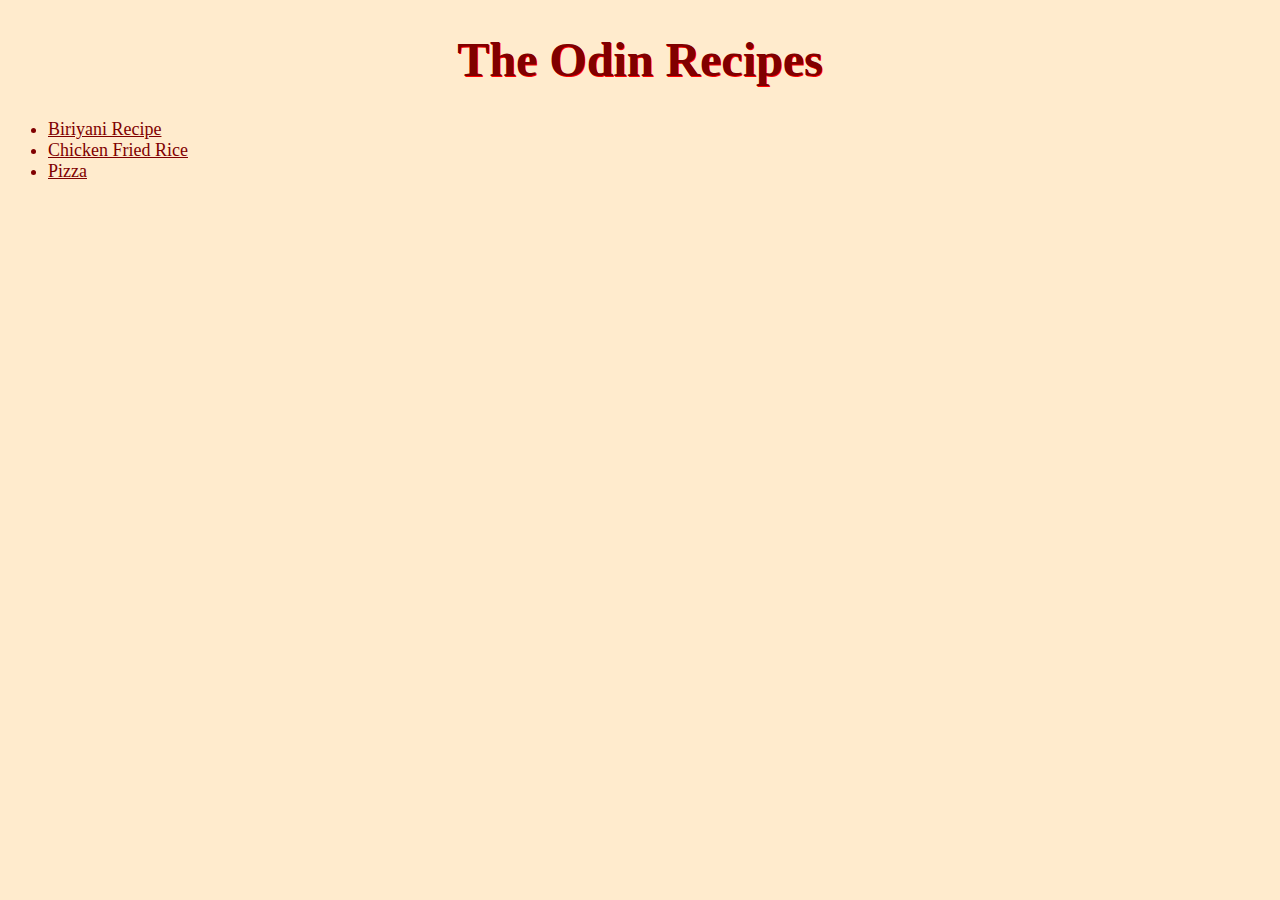
<file: index.html>
<!DOCTYPE html>
<html lang="en">
<head>
    <meta charset="UTF-8">
    <meta name="viewport" content="width=device-width, initial-scale=1.0">
    <title>Recipes</title>
    <link rel="stylesheet" href="styles/style.css">
</head>
<body>
    <h1 class="header main">The Odin Recipes</h1>
    <ul class="list">
        <li><a href="recipes/biriyani.html" rel="noreferrer">Biriyani Recipe</a><br></li>
        <li><a href="recipes/chickenfriedrice.html" rel="noreferrer">Chicken Fried Rice</a><br></li>
        <li><a href="recipes/pizza.html" rel="noreferrer">Pizza</a></li>
    </ul>
</body>
</html>
</file>
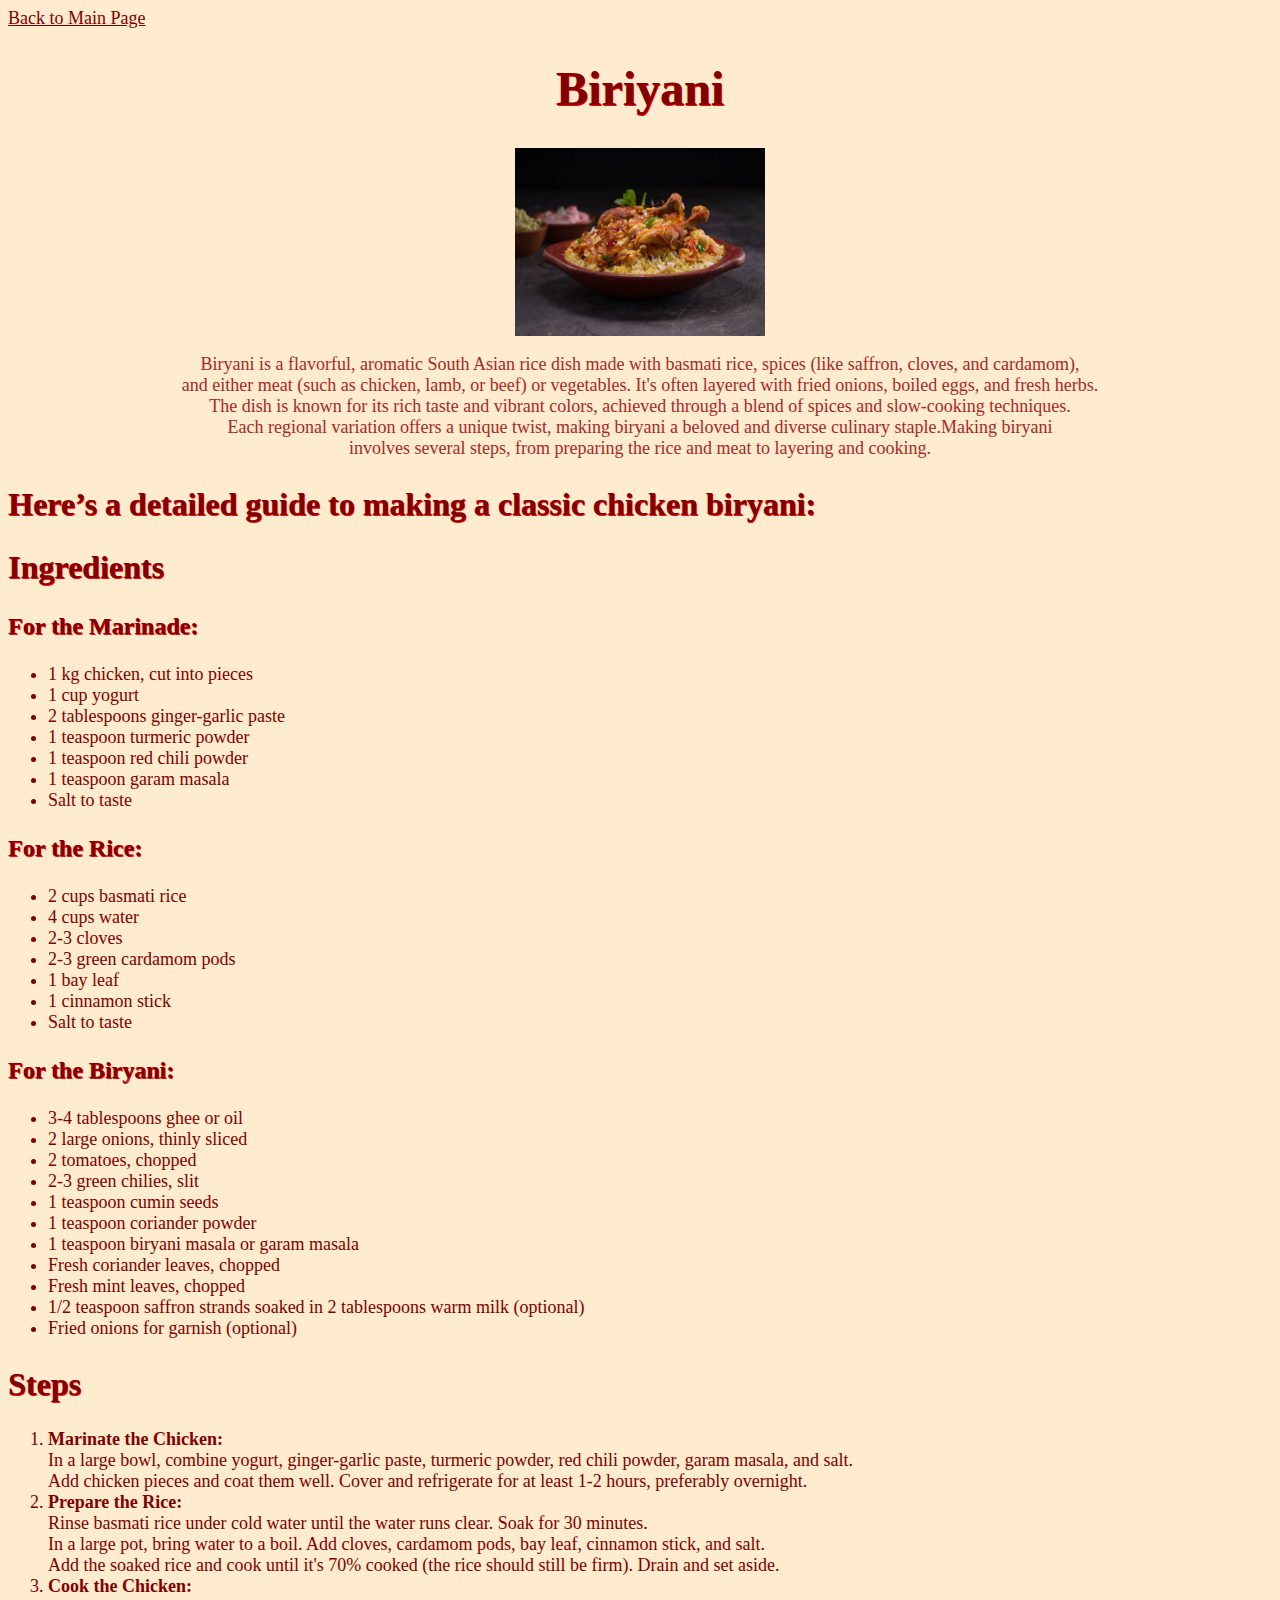
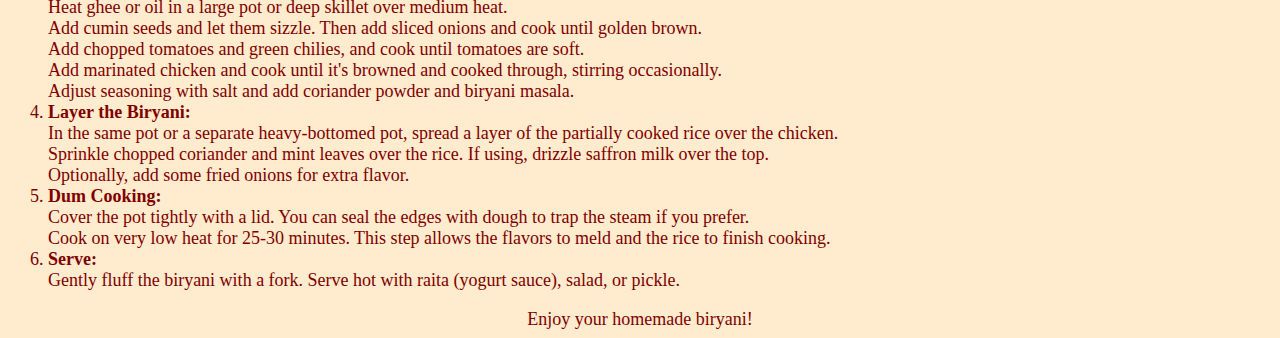
<file: recipes/biriyani.html>
<!DOCTYPE html>
<html lang="en">
<head>
    <meta charset="UTF-8">
    <meta name="viewport" content="width=device-width, initial-scale=1.0">
    <title>Recipe | Biriyani</title>
    <link rel="stylesheet" href="../styles/style.css">
</head>
<body>
    <a href="../index.html" rel="noreferrer">Back to Main Page</a>
    <h1 class="header main">Biriyani</h1>
    <img src="images/biriyani.avif" alt="Biriyani Image" width="250" height="188">
    <p class="description">
        Biryani is a flavorful, aromatic South Asian rice dish made with basmati rice, spices (like saffron, cloves, and cardamom),<br>
        and either meat (such as chicken, lamb, or beef) or vegetables. It's often layered with fried onions, boiled eggs, and fresh herbs.<br>
        The dish is known for its rich taste and vibrant colors, achieved through a blend of spices and slow-cooking techniques. <br>
        Each regional variation offers a unique twist, making biryani a beloved and diverse culinary staple.Making biryani <br>
        involves several steps, from preparing the rice and meat to layering and cooking.<br>
    </p>
    <p>
        <h2>Here’s a detailed guide to making a classic chicken biryani:</h2>
        <h2>Ingredients</h2>
        <h3>For the Marinade:</h3>
        <ul class="ingredient-list">
            <li>1 kg chicken, cut into pieces</li>
            <li>1 cup yogurt</li>
            <li>2 tablespoons ginger-garlic paste</li>
            <li>1 teaspoon turmeric powder</li>
            <li>1 teaspoon red chili powder</li>
            <li>1 teaspoon garam masala</li>
            <li>Salt to taste</li>
        </ul>

        <h3>For the Rice:</h3>
        <ul class="ingredient-list">
            <li>2 cups basmati rice</li>
            <li>4 cups water</li>
            <li>2-3 cloves</li>
            <li>2-3 green cardamom pods</li>
            <li>1 bay leaf</li>
            <li>1 cinnamon stick</li>
            <li>Salt to taste</li>
        </ul>
        
        <h3 >For the Biryani:</h3>
        <ul class="ingredient-list">
            <li>3-4 tablespoons ghee or oil</li>
            <li>2 large onions, thinly sliced</li>
            <li>2 tomatoes, chopped</li>
            <li>2-3 green chilies, slit</li>
            <li>1 teaspoon cumin seeds</li>
            <li>1 teaspoon coriander powder</li>
            <li>1 teaspoon biryani masala or garam masala</li>
            <li>Fresh coriander leaves, chopped</li>
            <li>Fresh mint leaves, chopped</li>
            <li>1/2 teaspoon saffron strands soaked in 2 tablespoons warm milk (optional)</li>
            <li>Fried onions for garnish (optional)</li>
        </ul>
        
        <h2>Steps</h2>
        <ol class="step-list">
            <li><b >Marinate the Chicken:</b><br>
            In a large bowl, combine yogurt, ginger-garlic paste, turmeric powder, red chili powder, garam masala, and salt.<br>
            Add chicken pieces and coat them well. Cover and refrigerate for at least 1-2 hours, preferably overnight.</li>
            
            <li><b >Prepare the Rice:</b><br>
            Rinse basmati rice under cold water until the water runs clear. Soak for 30 minutes.<br>
            In a large pot, bring water to a boil. Add cloves, cardamom pods, bay leaf, cinnamon stick, and salt.<br>
            Add the soaked rice and cook until it's 70% cooked (the rice should still be firm). Drain and set aside.</li>
            
            <li><b >Cook the Chicken:</b><br>
            Heat ghee or oil in a large pot or deep skillet over medium heat.<br>
            Add cumin seeds and let them sizzle. Then add sliced onions and cook until golden brown.<br>
            Add chopped tomatoes and green chilies, and cook until tomatoes are soft.<br>
            Add marinated chicken and cook until it's browned and cooked through, stirring occasionally. <br>
            Adjust seasoning with salt and add coriander powder and biryani masala.
            </li>
            

            <li><b >Layer the Biryani:</b><br>
            In the same pot or a separate heavy-bottomed pot, spread a layer of the partially cooked rice over the chicken.<br>
            Sprinkle chopped coriander and mint leaves over the rice. If using, drizzle saffron milk over the top.<br>
            Optionally, add some fried onions for extra flavor.
            </li>
            
            <li><b >Dum Cooking:</b><br>
            Cover the pot tightly with a lid. You can seal the edges with dough to trap the steam if you prefer.<br>
            Cook on very low heat for 25-30 minutes. This step allows the flavors to meld and the rice to finish cooking.
            </li>


            <li><b>Serve:</b><br>
            Gently fluff the biryani with a fork. Serve hot with raita (yogurt sauce), salad, or pickle.<br>
            </li>
        </ol>
        <div class="end-message">Enjoy your homemade biryani!<br></div>
</body>
</html>
</file>
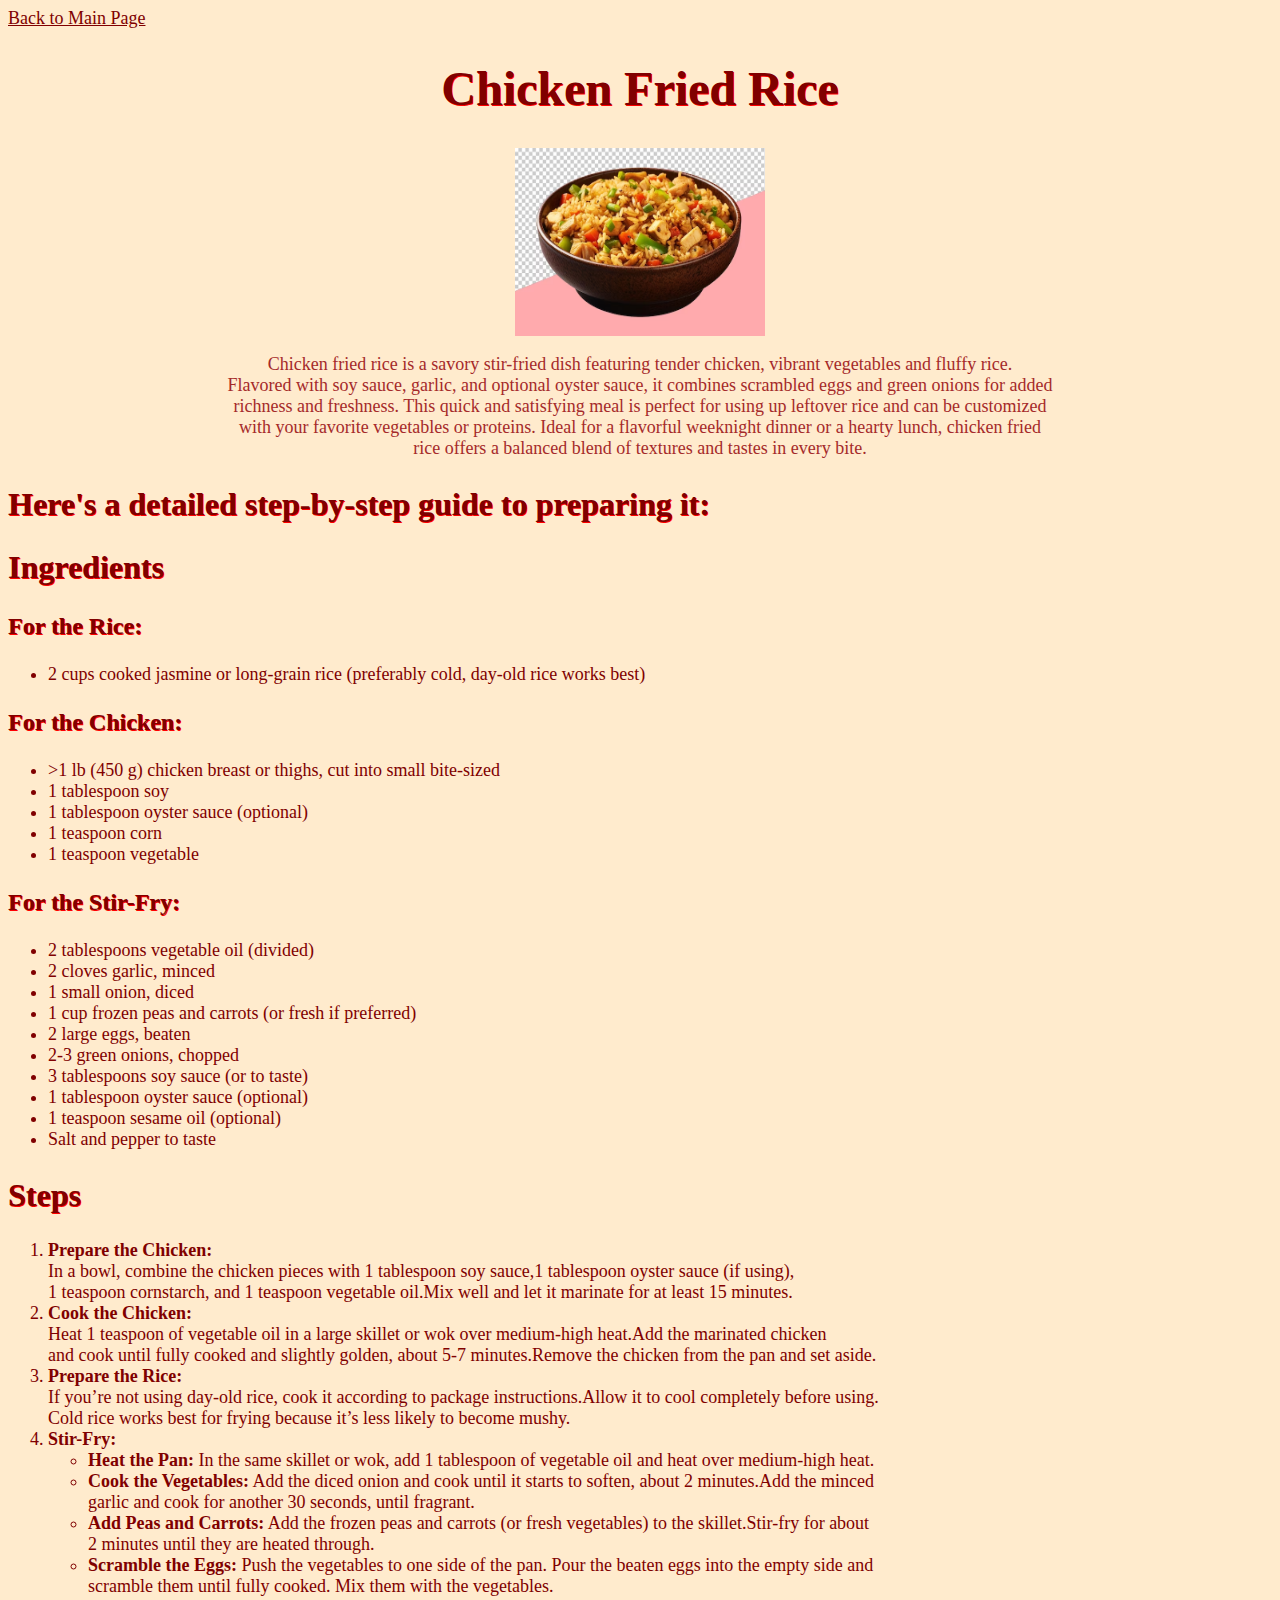
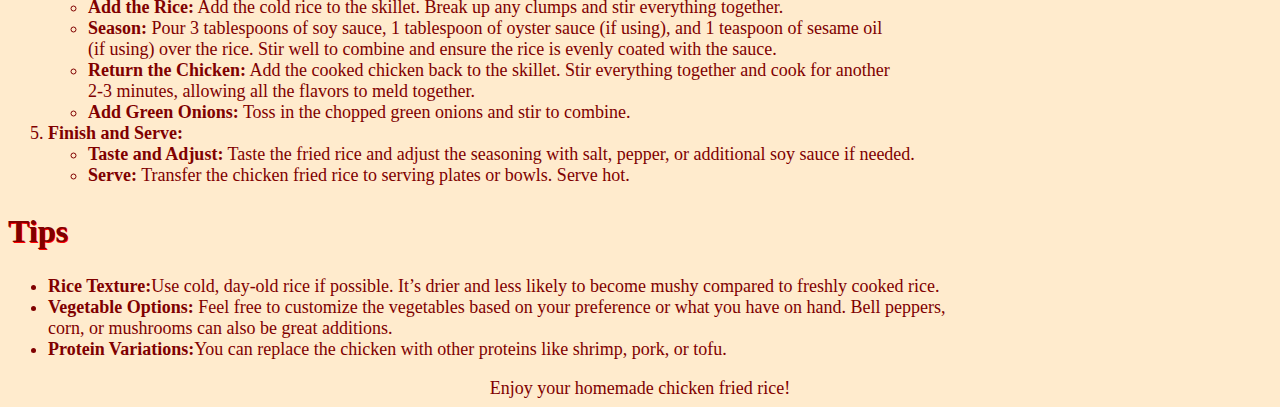
<file: recipes/chickenfriedrice.html>
<!DOCTYPE html>
<html lang="en">
<head>
    <meta charset="UTF-8">
    <meta name="viewport" content="width=device-width, initial-scale=1.0">
    <title>Recipes | Chicken Fried Rice</title>
    <link rel="stylesheet" href="../styles/style.css">
</head>
<body>
    <a href="../index.html" rel="noreferrer">Back to Main Page</a>
    <h1 class="header main">Chicken Fried Rice</h1>
    <img src="images/chicken-fried-rice.avif" alt="ChickenFriedRice Image" width="250" height="188">    
    <p class="description">
        Chicken fried rice is a savory stir-fried dish featuring tender chicken, vibrant vegetables and fluffy rice.<br>
        Flavored with soy sauce, garlic, and optional oyster sauce, it combines scrambled eggs and green onions for added<br>
        richness and freshness. This quick and satisfying meal is perfect for using up leftover rice and can be customized<br>
        with your favorite vegetables or proteins. Ideal for a flavorful weeknight dinner or a hearty lunch, chicken fried<br>
        rice offers a balanced blend of textures and tastes in every bite.
    </p>
    <p>
        <h2>Here's a detailed step-by-step guide to preparing it:</h2>
        <h2>Ingredients</h2>
        <h3>For the Rice:</h3>
        <ul class="ingredient-list">
            <li>2 cups cooked jasmine or long-grain rice (preferably cold, day-old rice works best)</li>
        </ul>
        
        <h3>For the Chicken:</h3>
        <ul class="ingredient-list">
            <li>>1 lb (450 g) chicken breast or thighs, cut into small bite-sized</li>
            <li>1 tablespoon soy</li>
            <li>1 tablespoon oyster sauce (optional)</li>
            <li>1 teaspoon corn</li>
            <li>1 teaspoon vegetable</li>
        </ul>
        
        <h3>For the Stir-Fry:</h3>
        <ul class="ingredient-list">
            <li>2 tablespoons vegetable oil (divided)</li>
            <li>2 cloves garlic, minced</li>
            <li>1 small onion, diced</li>
            <li>1 cup frozen peas and carrots (or fresh if preferred)</li>
            <li>2 large eggs, beaten</li>
            <li>2-3 green onions, chopped</li>
            <li>3 tablespoons soy sauce (or to taste)</li>
            <li>1 tablespoon oyster sauce (optional)</li>
            <li>1 teaspoon sesame oil (optional)</li>
            <li>Salt and pepper to taste</li>
        </ul>

        <h2>Steps</h2>
        <ol class="step-list">
            <li><b >Prepare the Chicken:</b><br>
            In a bowl, combine the chicken pieces with 1 tablespoon soy sauce,1 tablespoon oyster sauce (if using),<br>
            1 teaspoon cornstarch, and 1 teaspoon vegetable oil.Mix well and let it marinate for at least 15 minutes.</li>
            
            <li><b >Cook the Chicken:</b><br> 
            Heat 1 teaspoon of vegetable oil in a large skillet or wok over medium-high heat.Add the marinated chicken <br>
            and cook until fully cooked and slightly golden, about 5-7 minutes.Remove the chicken from the pan and set aside.</li>
            
            <li><b >Prepare the Rice:</b><br>
            If you’re not using day-old rice, cook it according to package instructions.Allow it to cool completely before using.<br>
             Cold rice works best for frying because it’s less likely to become mushy.</li>

            <li><b >Stir-Fry:</b><br>
                <ul>
                    <li><b>Heat the Pan:</b> In the same skillet or wok, add 1 tablespoon of vegetable oil 
                    and heat over medium-high heat.</li>
                    <li><b>Cook the Vegetables:</b> Add the diced onion and cook until it starts to soften, about 2 minutes.Add the minced <br>
                    garlic and cook for another 30 seconds, until fragrant.</li>
                    <li><b>Add Peas and Carrots:</b> Add the frozen peas and carrots (or fresh vegetables) to the skillet.Stir-fry for about <br>
                    2 minutes until they are heated through.</li>
                    <li><b>Scramble the Eggs:</b> Push the vegetables to one side of the pan. Pour the beaten eggs into the empty side and <br>
                    scramble them until fully cooked. Mix them with the vegetables.</li>
                    <li><b>Add the Rice:</b> Add the cold rice to the skillet. Break up any clumps and stir everything together.</li>
                    <li><b>Season:</b> Pour 3 tablespoons of soy sauce, 1 tablespoon of oyster sauce (if using), and 1 teaspoon of sesame oil<br> 
                    (if using) over the rice. Stir well to combine and ensure the rice is evenly coated with the sauce.</li>
                    <li><b>Return the Chicken:</b> Add the cooked chicken back to the skillet. Stir everything together and cook for another<br> 
                    2-3 minutes, allowing all the flavors to meld together.</li>
                    <li><b>Add Green Onions:</b> Toss in the chopped green onions and stir to combine.</li>
                </ul>
            </li>
            
            <li><b >Finish and Serve:</b><br>
                <ul>
                    <li><b>Taste and Adjust:</b> Taste the fried rice and adjust the seasoning with salt, pepper, or additional soy sauce if needed.</li>
                    <li><b>Serve:</b> Transfer the chicken fried rice to serving plates or bowls. Serve hot.</li>
                </ul>
            </li>
        </ol>
    </p>
        <p>
        <h2 class="footer-heading">Tips</h2>
        <ul class="footer">
            <li class="footer items"><b>Rice Texture:</b>Use cold, day-old rice if possible. It’s drier and less likely to become mushy compared to freshly cooked rice.</li>
            <li class="footer items"><b>Vegetable Options:</b> Feel free to customize the vegetables based on your preference or what you have on hand. Bell peppers,<br> 
            corn, or mushrooms can also be great additions.</li>
            <li class="footer items"><b>Protein Variations:</b>You can replace the chicken with other proteins like shrimp, pork, or tofu.</li>
        </ul>
        </p>

        <div class="end-message">Enjoy your homemade chicken fried rice!</div>
</body>
</html>
</file>
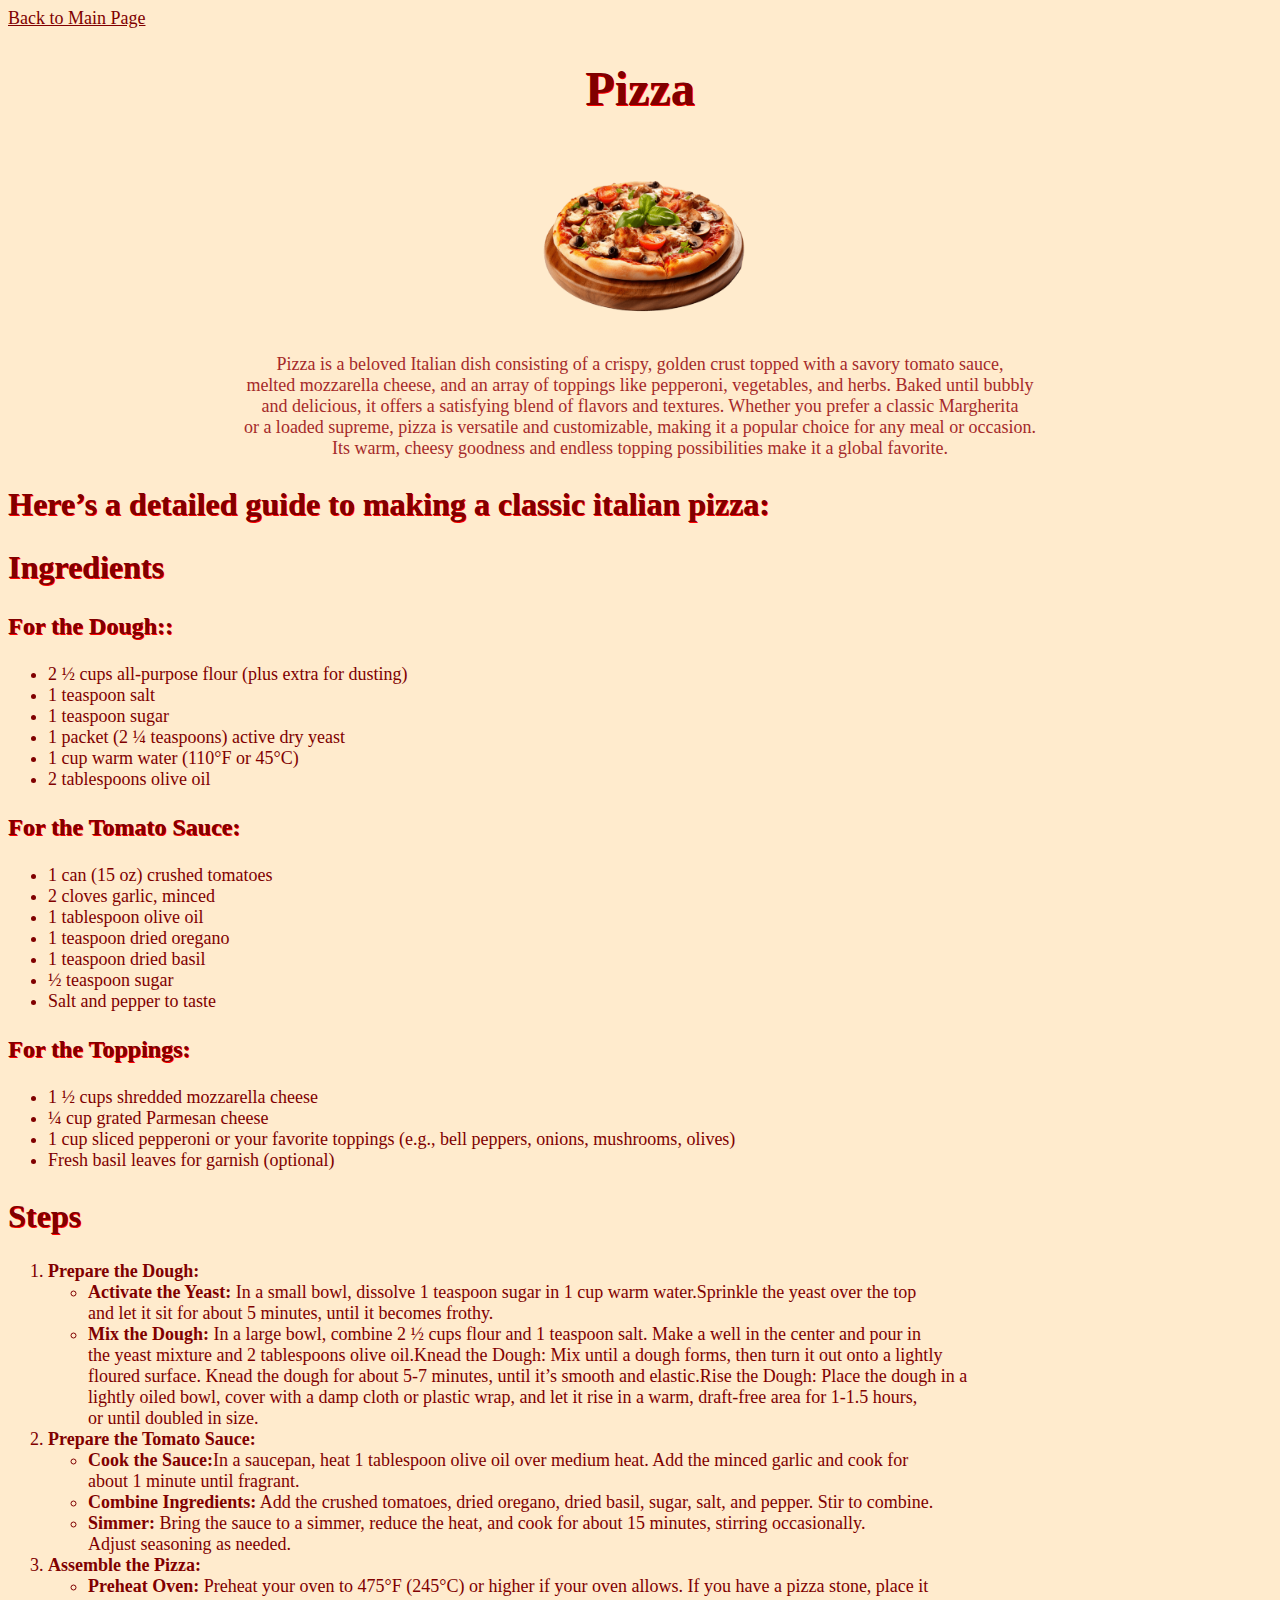
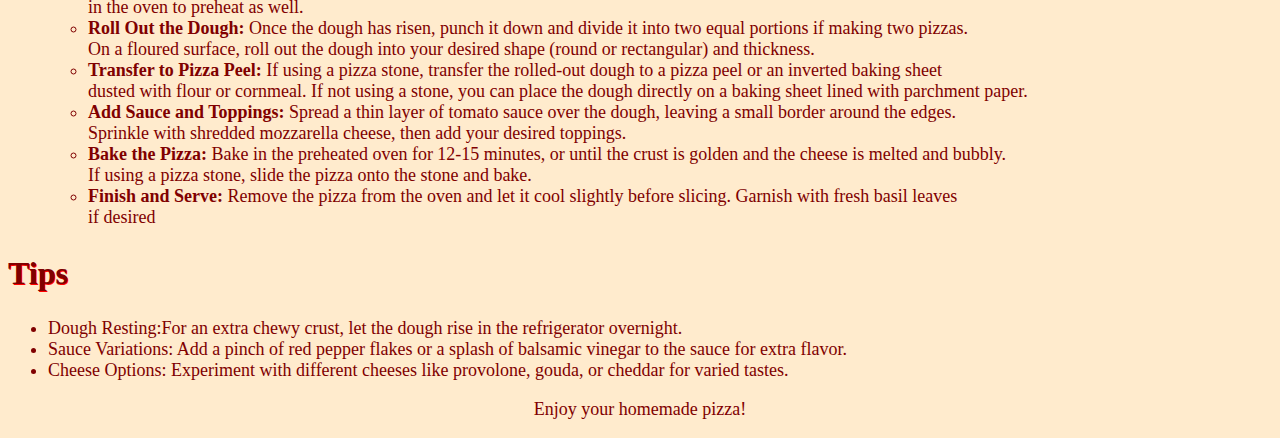
<file: recipes/pizza.html>
<!DOCTYPE html>
<html lang="en">
<head>
    <meta charset="UTF-8">
    <meta name="viewport" content="width=device-width, initial-scale=1.0">
    <title>Recipes | Pizza</title>
    <link rel="stylesheet" href="../styles/style.css">
</head>
<body>
    <a href="../index.html" rel="noreferrer">Back to Main Page</a>
    <h1 class="header main">Pizza</h1>
    <img src="images/pizza.avif" alt="Pizza Image" width="250" height="188">
    <p class="description">
        Pizza is a beloved Italian dish consisting of a crispy, golden crust topped with a savory tomato sauce,<br>
        melted mozzarella cheese, and an array of toppings like pepperoni, vegetables, and herbs. Baked until bubbly<br>
        and delicious, it offers a satisfying blend of flavors and textures. Whether you prefer a classic Margherita<br>
        or a loaded supreme, pizza is versatile and customizable, making it a popular choice for any meal or occasion.<br> 
        Its warm, cheesy goodness and endless topping possibilities make it a global favorite.
    </p>
    <p>
        <h2>Here’s a detailed guide to making a classic italian pizza:</h2>
        <h2>Ingredients</h2>
        <h3>For the Dough::</h3>
        <ul class="ingredient-list">
            <li>2 ½ cups all-purpose flour (plus extra for dusting)</li>
            <li>1 teaspoon salt</li>
            <li>1 teaspoon sugar</li>
            <li>1 packet (2 ¼ teaspoons) active dry yeast</li>
            <li>1 cup warm water (110°F or 45°C)</li>
            <li>2 tablespoons olive oil</li>
        </ul>
        <h3>For the Tomato Sauce:</h3>
        <ul class="ingredient-list">
            <li>1 can (15 oz) crushed tomatoes</li>
            <li>2 cloves garlic, minced</li>
            <li>1 tablespoon olive oil</li>
            <li>1 teaspoon dried oregano</li>
            <li>1 teaspoon dried basil</li>
            <li>½ teaspoon sugar</li>
            <li>Salt and pepper to taste</li>
        </ul>
        <h3>For the Toppings:</h3>
        <ul class="ingredient-list">
            <li>1 ½ cups shredded mozzarella cheese</li>
            <li>¼ cup grated Parmesan cheese</li>
            <li>1 cup sliced pepperoni or your favorite toppings (e.g., bell peppers, onions, mushrooms, olives)</li>
            <li>Fresh basil leaves for garnish (optional)</li>
        </ul>
        <h2>Steps</h2>
        <ol class="step-list">   
        <li><b class="step-subheaders">Prepare the Dough:</b><br>
            <ul>
                <li>
                <b>Activate the Yeast:</b> In a small bowl, dissolve 1 teaspoon sugar in 1 cup warm water.Sprinkle the yeast over the top<br>
                and let it sit for about 5 minutes, until it becomes frothy.
                </li>
                <li><b>Mix the Dough:</b> In a large bowl, combine 2 ½ cups flour and 1 teaspoon salt. Make a well in the center and pour in<br>
                the yeast mixture and 2 tablespoons olive oil.Knead the Dough: Mix until a dough forms, then turn it out onto a lightly<br>
                floured surface. Knead the dough for about 5-7 minutes, until it’s smooth and elastic.Rise the Dough: Place the dough in a<br>
                lightly oiled bowl, cover with a damp cloth or plastic wrap, and let it rise in a warm, draft-free area for 1-1.5 hours,<br>
                or until doubled in size.
                </li>
            </ul>
        </li>
        <li><b class="step-subheaders">Prepare the Tomato Sauce:</b><br>
            <ul>
                <li><b>Cook the Sauce:</b>In a saucepan, heat 1 tablespoon olive oil over medium heat. Add the minced garlic and cook for<br>
                about 1 minute until fragrant.</li>
                <li><b>Combine Ingredients:</b> Add the crushed tomatoes, dried oregano, dried basil, sugar, salt, and pepper. Stir to combine.</li>
                <li><b>Simmer:</b> Bring the sauce to a simmer, reduce the heat, and cook for about 15 minutes, stirring occasionally.<br>
                Adjust seasoning as needed.</li>
            </ul>
        </li>

        <li class="step-subheaders"><b>Assemble the Pizza:</b><br>
        <ul>
            <li><b>Preheat Oven:</b> Preheat your oven to 475°F (245°C) or higher if your oven allows. If you have a pizza stone, place it<br>
                in the oven to preheat as well.</li>
            <li><b>Roll Out the Dough:</b> Once the dough has risen, punch it down and divide it into two equal portions if making two pizzas.<br>
                On a floured surface, roll out the dough into your desired shape (round or rectangular) and thickness.</li>
            <li><b>Transfer to Pizza Peel:</b> If using a pizza stone, transfer the rolled-out dough to a pizza peel or an inverted baking sheet<br>
                dusted with flour or cornmeal. If not using a stone, you can place the dough directly on a baking sheet lined with parchment paper.</li>
            <li><b>Add Sauce and Toppings:</b> Spread a thin layer of tomato sauce over the dough, leaving a small border around the edges.<br>
                Sprinkle with shredded mozzarella cheese, then add your desired toppings.</li>               
            <li><b>Bake the Pizza:</b> Bake in the preheated oven for 12-15 minutes, or until the crust is golden and the cheese is melted and bubbly.<br>
                 If using a pizza stone, slide the pizza onto the stone and bake.</li>
            <li><b>Finish and Serve:</b> Remove the pizza from the oven and let it cool slightly before slicing. Garnish with fresh basil leaves <br>
                if desired</li>
        </ul>
        </li> 
    </ol>
    </p>
    <p>
        <h2 class="footer-heading">Tips</h2>
        <ul class="footer">
            <li class="footer items">Dough Resting:For an extra chewy crust, let the dough rise in the refrigerator overnight.</li>
            <li class="footer items">Sauce Variations: Add a pinch of red pepper flakes or a splash of balsamic vinegar to the sauce for extra flavor.</li>
            <li class="footer items">Cheese Options: Experiment with different cheeses like provolone, gouda, or cheddar for varied tastes.</li>
        </ul>
        <div class="end-message">Enjoy your homemade pizza!</div>
    </p>
</body>
</html>
</file>
<file: styles/style.css>
*{
    font-family: 'Times New Roman', Times, serif;
    font-size: 18px;
    background-color: blanchedalmond;
    color: maroon;
}
.header.main{
    font-size: 48px;
    text-align: center;
    text-shadow: 1px 1px red;
}
.list{
    font-size: 20px;
    color: brown;
}
img{
    margin: 0 auto;
    display: block;
}
.description{
    text-align: center;
    font-weight: 200;
    color: brown;
}
h2{
    font-size: 32px;
    text-shadow: 1px 1px red;
}
h3{
    font-size: 24px;
    text-shadow: 1px 1px red;
}
.ingredient-list{
    color: brown;
}
.end-message{
    text-align: center;
}
</file>
